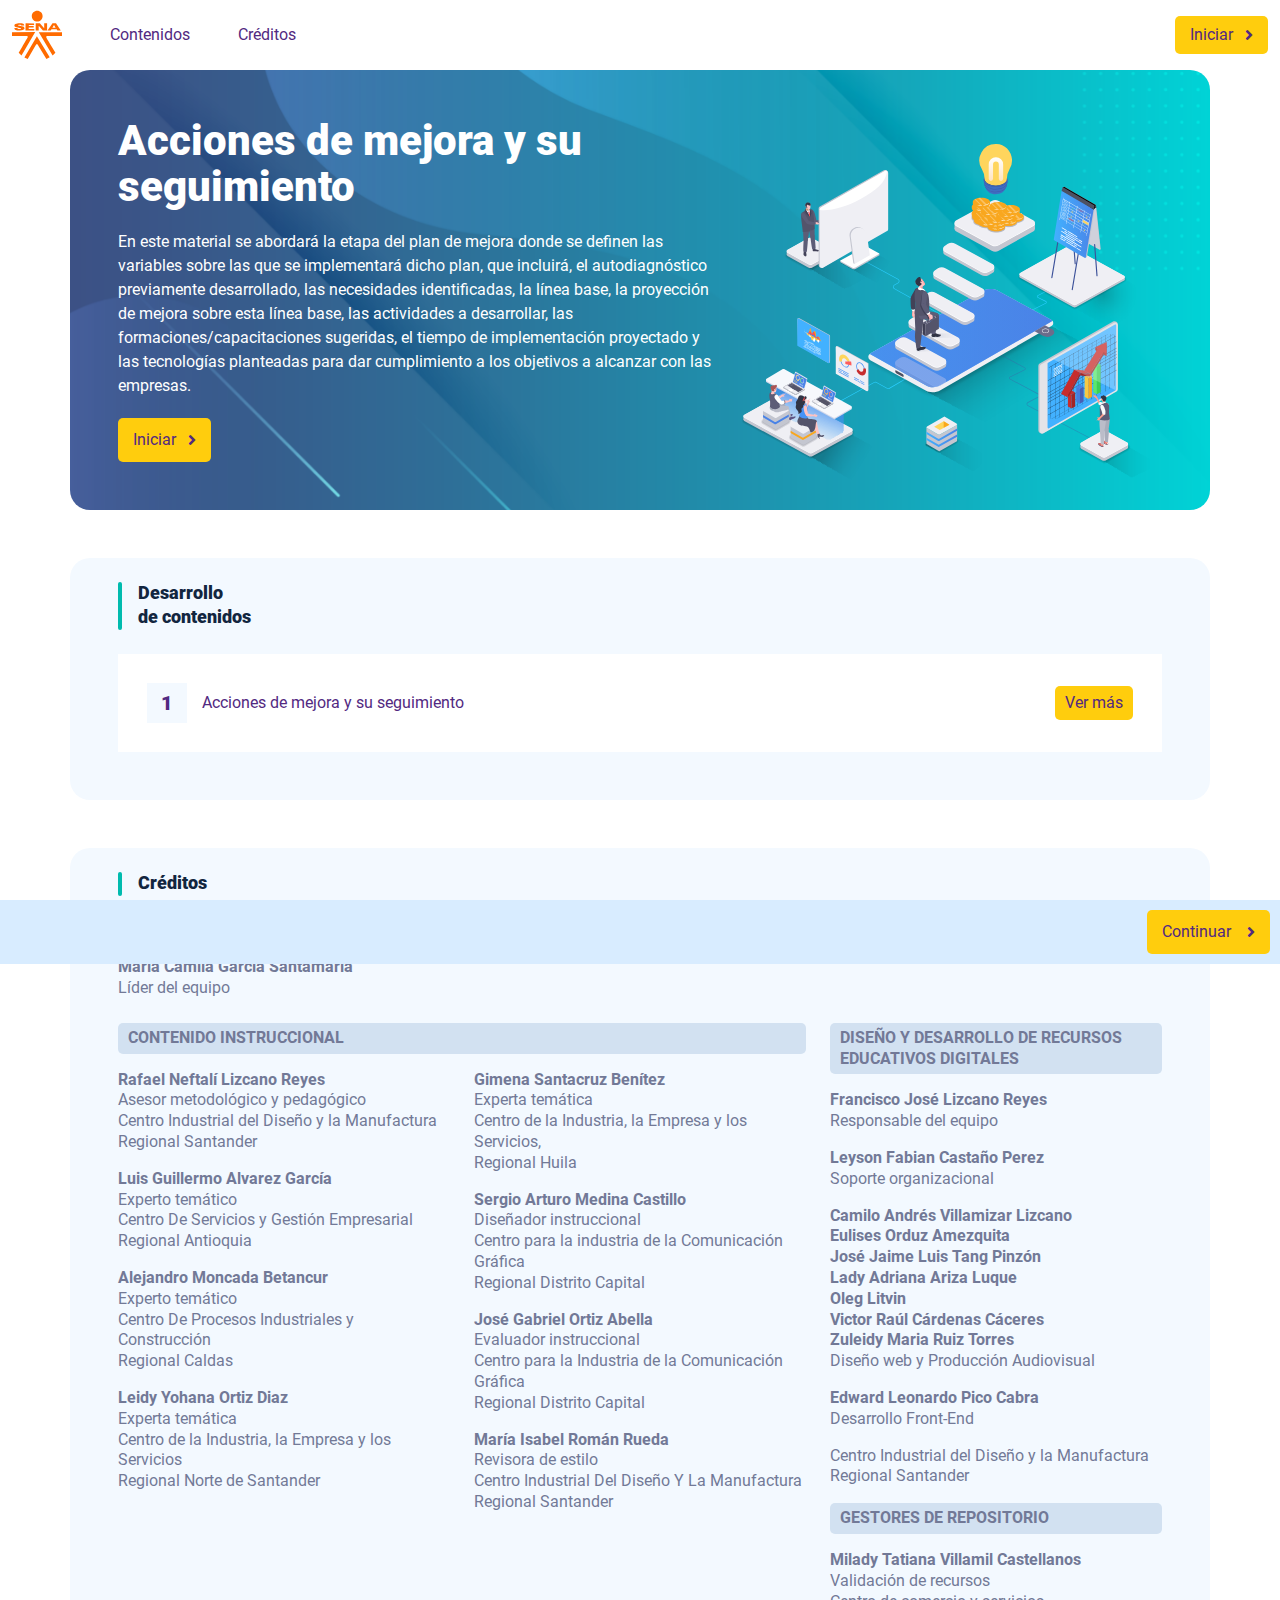
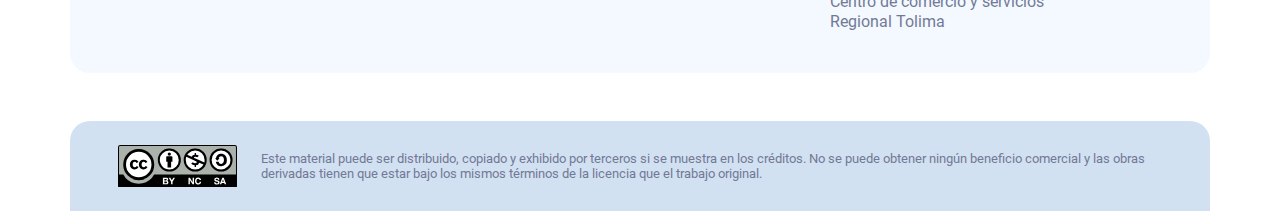
<file: index.html>
<!DOCTYPE html><html lang=""><head><meta charset="utf-8"><meta http-equiv="X-UA-Compatible" content="IE=edge"><meta name="viewport" content="width=device-width,initial-scale=1"><link rel="icon" href="favicon.ico"><title>Acciones de mejora y su seguimiento</title><link href="css/chunk-18abf34a.fbc6547e.css" rel="prefetch"><link href="css/chunk-29460b1d.4fc86c55.css" rel="prefetch"><link href="css/chunk-6f26cf2c.bb1f6de8.css" rel="prefetch"><link href="css/chunk-7a8dacf9.c0b9870d.css" rel="prefetch"><link href="css/chunk-7cc2f876.c0b9870d.css" rel="prefetch"><link href="css/chunk-7ffbae07.c0b9870d.css" rel="prefetch"><link href="css/chunk-c30fa626.c10fd536.css" rel="prefetch"><link href="css/chunk-cde99bde.c0b9870d.css" rel="prefetch"><link href="css/comple.d13180e4.css" rel="prefetch"><link href="css/creditos.d2daddf6.css" rel="prefetch"><link href="css/glosario.a8e46594.css" rel="prefetch"><link href="css/intro.175570c5.css" rel="prefetch"><link href="css/referencias.b298670c.css" rel="prefetch"><link href="css/tema1.d2daddf6.css" rel="prefetch"><link href="js/chunk-18abf34a.67174621.js" rel="prefetch"><link href="js/chunk-29460b1d.1d66b1f5.js" rel="prefetch"><link href="js/chunk-2d0c031e.5e42f8fa.js" rel="prefetch"><link href="js/chunk-46763a27.4fe05624.js" rel="prefetch"><link href="js/chunk-6f26cf2c.95eb8c31.js" rel="prefetch"><link href="js/chunk-6f971c89.7be55d5c.js" rel="prefetch"><link href="js/chunk-7a8dacf9.34087900.js" rel="prefetch"><link href="js/chunk-7cc2f876.dd8b1bf4.js" rel="prefetch"><link href="js/chunk-7ffbae07.bbdcd754.js" rel="prefetch"><link href="js/chunk-c30fa626.f66a7854.js" rel="prefetch"><link href="js/chunk-cde99bde.9f228659.js" rel="prefetch"><link href="js/comple.0001adfd.js" rel="prefetch"><link href="js/creditos.ae26e627.js" rel="prefetch"><link href="js/glosario.4411655c.js" rel="prefetch"><link href="js/intro.302fe8c1.js" rel="prefetch"><link href="js/referencias.67779a98.js" rel="prefetch"><link href="js/tema1.09228ae5.js" rel="prefetch"><link href="css/app.edcec70e.css" rel="preload" as="style"><link href="css/chunk-vendors.51a8cdc3.css" rel="preload" as="style"><link href="js/app.fbb1d796.js" rel="preload" as="script"><link href="js/chunk-vendors.d99f6366.js" rel="preload" as="script"><link href="css/chunk-vendors.51a8cdc3.css" rel="stylesheet"><link href="css/app.edcec70e.css" rel="stylesheet"></head><body><noscript><strong>We're sorry but sena-base-2021 doesn't work properly without JavaScript enabled. Please enable it to continue.</strong></noscript><div id="app"></div><script src="js/chunk-vendors.d99f6366.js"></script><script src="js/app.fbb1d796.js"></script></body></html>
</file>
<file: css/chunk-18abf34a.fbc6547e.css>
.linea-tiempo-b[data-v-47dcb466]{position:relative}.linea-tiempo-b__numero[data-v-47dcb466]{align-self:stretch;position:relative}.linea-tiempo-b__numero[data-v-47dcb466]:after{content:"";position:absolute;border-left:3px solid #00bbae;z-index:1}.linea-tiempo-b .bottom[data-v-47dcb466]:after{height:50%;left:50%;top:50%}.linea-tiempo-b .full[data-v-47dcb466]:after{height:100%;left:50%}.linea-tiempo-b .top[data-v-47dcb466]:after{height:50%;left:50%;top:0}.linea-tiempo-b__linea div[data-v-47dcb466]{padding:0;height:40px}.linea-tiempo-b__linea .hor-line[data-v-47dcb466]{border-top:3px solid #00bbae;margin:0;top:17px;position:relative}.linea-tiempo-b__linea__esquina[data-v-47dcb466]{display:flex;overflow:hidden}.linea-tiempo-b__linea__esquina__linea[data-v-47dcb466]{border:3px solid #00bbae;width:100%;position:relative;border-radius:15px}.linea-tiempo-b__linea .top-right[data-v-47dcb466]{left:50%;top:-50%}.linea-tiempo-b__linea .left-bottom[data-v-47dcb466]{left:calc(-50% + 3px);top:calc(50% - 3px)}.linea-tiempo-b__linea .top-left[data-v-47dcb466]{left:calc(-50% + 3px);top:-50%}.linea-tiempo-b__linea .right-bottom[data-v-47dcb466]{left:50%;top:calc(50% - 3px)}.circle[data-v-47dcb466]{width:50px;height:50px;border-radius:50%;background-color:#00bbae;z-index:2;position:relative}.circle div[data-v-47dcb466]{color:#fff;position:absolute;top:50%;left:50%;transform:translate(-50%,-50%)}
</file>
<file: css/chunk-29460b1d.4fc86c55.css>
.fade-enter-active[data-v-7c48fadb],.fade-leave-active[data-v-7c48fadb]{transition:opacity .5s}.fade-enter[data-v-7c48fadb],.fade-leave-to[data-v-7c48fadb]{opacity:0}
</file>
<file: css/chunk-6f26cf2c.bb1f6de8.css>
.acordion-slot[data-v-384632c0]{position:absolute;opacity:0;height:0;overflow:hidden;pointer-events:none}
</file>
<file: css/chunk-7a8dacf9.c0b9870d.css>
.horizontal-scroll__wrapper[data-v-8e18821a]{overflow:hidden}.horizontal-scroll[data-v-8e18821a]{display:flex;width:100%;transition:transform .5s ease-in-out;align-items:center}.horizontal-scroll[data-v-8e18821a]>div{flex-grow:0;flex-shrink:0;width:100%;margin:0!important}
</file>
<file: css/chunk-7cc2f876.c0b9870d.css>
.horizontal-scroll__wrapper[data-v-8e18821a]{overflow:hidden}.horizontal-scroll[data-v-8e18821a]{display:flex;width:100%;transition:transform .5s ease-in-out;align-items:center}.horizontal-scroll[data-v-8e18821a]>div{flex-grow:0;flex-shrink:0;width:100%;margin:0!important}
</file>
<file: css/chunk-7ffbae07.c0b9870d.css>
.horizontal-scroll__wrapper[data-v-8e18821a]{overflow:hidden}.horizontal-scroll[data-v-8e18821a]{display:flex;width:100%;transition:transform .5s ease-in-out;align-items:center}.horizontal-scroll[data-v-8e18821a]>div{flex-grow:0;flex-shrink:0;width:100%;margin:0!important}
</file>
<file: css/chunk-c30fa626.c10fd536.css>
.linea-tiempo-b[data-v-67dab17c]{position:relative}.linea-tiempo-b__icon[data-v-67dab17c]{padding-top:100%;background-color:#7dd3e9;border-radius:50%;position:relative}.linea-tiempo-b__icon[data-v-67dab17c]:after{content:"";display:block;width:15px;height:4px;background-color:#7dd3e9;position:absolute;left:100%;top:50%;transform:translateY(-50%)}.linea-tiempo-b__icon img[data-v-67dab17c]{position:absolute;width:80%;top:50%;left:50%;transform:translate(-50%,-50%)}.linea-tiempo-b__row[data-v-67dab17c]{margin-bottom:50px}.linea-tiempo-b__row[data-v-67dab17c]:last-child{margin-bottom:0}@media (min-width:768px){.linea-tiempo-b__row[data-v-67dab17c]:nth-child(odd){flex-direction:row-reverse}.linea-tiempo-b__row:nth-child(odd) .linea-tiempo-b__content[data-v-67dab17c]{text-align:right}.linea-tiempo-b__row:nth-child(odd) .linea-tiempo-b__icon[data-v-67dab17c]:after{right:100%;left:auto}}.linea-tiempo-b__line[data-v-67dab17c]{margin-left:calc(50% - 2px)}.linea-tiempo-b__line[data-v-67dab17c]:after{content:"";display:block;position:absolute;border-left:4px dotted #727997;top:0;bottom:0}
</file>
<file: css/chunk-cde99bde.c0b9870d.css>
.horizontal-scroll__wrapper[data-v-8e18821a]{overflow:hidden}.horizontal-scroll[data-v-8e18821a]{display:flex;width:100%;transition:transform .5s ease-in-out;align-items:center}.horizontal-scroll[data-v-8e18821a]>div{flex-grow:0;flex-shrink:0;width:100%;margin:0!important}
</file>
<file: css/comple.d13180e4.css>
.banner-interno[data-v-3f7f20c1]{position:relative}.banner-interno__fondo[data-v-3f7f20c1]{position:absolute;top:0;bottom:-50px;left:0;right:0;background-size:cover;background-position:50%}.banner-interno__titulo[data-v-3f7f20c1]{display:flex;align-items:center}.banner-interno__titulo__icono[data-v-3f7f20c1]{display:block;width:32px;height:32px;border-radius:50%;background-color:#fff;position:relative}.banner-interno__titulo__icono i[data-v-3f7f20c1]{position:absolute;left:50%;top:50%;transform:translate(-50%,-50%)}.banner-interno__titulo h1[data-v-3f7f20c1]{color:#fff;line-height:1.1em}.complementario__btn a[data-v-e2e20976]{font-size:1.5em;line-height:1em}table[data-v-e2e20976]{width:calc(100% - 1px);min-width:800px}table td[data-v-e2e20976],table th[data-v-e2e20976]{padding:25px 20px;text-align:center}table td[data-v-e2e20976]:first-child,table th[data-v-e2e20976]:first-child{text-align:left}
</file>
<file: css/creditos.d2daddf6.css>
.banner-interno[data-v-3f7f20c1]{position:relative}.banner-interno__fondo[data-v-3f7f20c1]{position:absolute;top:0;bottom:-50px;left:0;right:0;background-size:cover;background-position:50%}.banner-interno__titulo[data-v-3f7f20c1]{display:flex;align-items:center}.banner-interno__titulo__icono[data-v-3f7f20c1]{display:block;width:32px;height:32px;border-radius:50%;background-color:#fff;position:relative}.banner-interno__titulo__icono i[data-v-3f7f20c1]{position:absolute;left:50%;top:50%;transform:translate(-50%,-50%)}.banner-interno__titulo h1[data-v-3f7f20c1]{color:#fff;line-height:1.1em}
</file>
<file: css/glosario.a8e46594.css>
.banner-interno[data-v-3f7f20c1]{position:relative}.banner-interno__fondo[data-v-3f7f20c1]{position:absolute;top:0;bottom:-50px;left:0;right:0;background-size:cover;background-position:50%}.banner-interno__titulo[data-v-3f7f20c1]{display:flex;align-items:center}.banner-interno__titulo__icono[data-v-3f7f20c1]{display:block;width:32px;height:32px;border-radius:50%;background-color:#fff;position:relative}.banner-interno__titulo__icono i[data-v-3f7f20c1]{position:absolute;left:50%;top:50%;transform:translate(-50%,-50%)}.banner-interno__titulo h1[data-v-3f7f20c1]{color:#fff;line-height:1.1em}.glosario__letra-item[data-v-54188872]{display:flex}.glosario__letra-item__texto[data-v-54188872]{padding-top:5px}.glosario__letra-item__letra__icono[data-v-54188872]{width:32px;height:32px;position:relative;line-height:1em;border-radius:50%;background-color:#d2e1f1}.glosario__letra-item__letra__icono span[data-v-54188872]{position:absolute;left:50%;top:50%;transform:translate(-50%,-50%);font-size:1.1em;font-weight:900}
</file>
<file: css/intro.175570c5.css>
.banner-interno[data-v-3f7f20c1]{position:relative}.banner-interno__fondo[data-v-3f7f20c1]{position:absolute;top:0;bottom:-50px;left:0;right:0;background-size:cover;background-position:50%}.banner-interno__titulo[data-v-3f7f20c1]{display:flex;align-items:center}.banner-interno__titulo__icono[data-v-3f7f20c1]{display:block;width:32px;height:32px;border-radius:50%;background-color:#fff;position:relative}.banner-interno__titulo__icono i[data-v-3f7f20c1]{position:absolute;left:50%;top:50%;transform:translate(-50%,-50%)}.banner-interno__titulo h1[data-v-3f7f20c1]{color:#fff;line-height:1.1em}
</file>
<file: css/referencias.b298670c.css>
.banner-interno[data-v-3f7f20c1]{position:relative}.banner-interno__fondo[data-v-3f7f20c1]{position:absolute;top:0;bottom:-50px;left:0;right:0;background-size:cover;background-position:50%}.banner-interno__titulo[data-v-3f7f20c1]{display:flex;align-items:center}.banner-interno__titulo__icono[data-v-3f7f20c1]{display:block;width:32px;height:32px;border-radius:50%;background-color:#fff;position:relative}.banner-interno__titulo__icono i[data-v-3f7f20c1]{position:absolute;left:50%;top:50%;transform:translate(-50%,-50%)}.banner-interno__titulo h1[data-v-3f7f20c1]{color:#fff;line-height:1.1em}.referencias__item:last-child hr[data-v-02c70b8e]{display:none}.referencias__item a[data-v-02c70b8e]{color:#2196f3;text-decoration:underline;overflow-wrap:break-word}
</file>
<file: css/tema1.d2daddf6.css>
.banner-interno[data-v-3f7f20c1]{position:relative}.banner-interno__fondo[data-v-3f7f20c1]{position:absolute;top:0;bottom:-50px;left:0;right:0;background-size:cover;background-position:50%}.banner-interno__titulo[data-v-3f7f20c1]{display:flex;align-items:center}.banner-interno__titulo__icono[data-v-3f7f20c1]{display:block;width:32px;height:32px;border-radius:50%;background-color:#fff;position:relative}.banner-interno__titulo__icono i[data-v-3f7f20c1]{position:absolute;left:50%;top:50%;transform:translate(-50%,-50%)}.banner-interno__titulo h1[data-v-3f7f20c1]{color:#fff;line-height:1.1em}
</file>
<file: css/app.edcec70e.css>
.aside-menu[data-v-046cc03c]{position:sticky;top:70px;flex:0 0 0;width:0;background-color:#f3f9ff;transition:flex .5s ease-in-out,width .5s ease-in-out;overflow-x:hidden;z-index:100001}.aside-menu a[data-v-046cc03c]{color:#111e61}.aside-menu--open[data-v-046cc03c]{flex:0 0 300px;width:300px}.aside-menu__content[data-v-046cc03c]{width:300px;display:flex;flex-direction:column;justify-content:space-between;min-height:calc(100vh - 70px);max-height:calc(100vh - 70px)}@media (max-height:800px){.aside-menu__content[data-v-046cc03c]{min-height:800px;max-height:800px;overflow-y:auto}}.aside-menu__header[data-v-046cc03c]{padding:10px;text-align:center;background-color:#d8ecff}.aside-menu__header div[data-v-046cc03c]{margin:0}.aside-menu__menu[data-v-046cc03c]{overflow-y:auto;flex-grow:1;list-style:none;padding-left:0}.aside-menu__menu__item--active .aside-menu__menu__item__lnk[data-v-046cc03c],.aside-menu__menu__item--active .aside-menu__sec-menu__item__lnk[data-v-046cc03c]{background-color:#d8ecff;font-weight:700}.aside-menu__menu__item--sub-menu[data-v-046cc03c]:hover,.aside-menu__menu__item[data-v-046cc03c]:hover,.aside-menu__sec-menu__item[data-v-046cc03c]:hover{background-color:#d8ecff}.aside-menu__menu__item--sub-menu[data-v-046cc03c]{padding-left:10px}.aside-menu__menu__item--sub-menu--active .aside-menu__menu__item__lnk[data-v-046cc03c],.aside-menu__menu__item--sub-menu--active .aside-menu__sec-menu__item__lnk[data-v-046cc03c]{background-color:#d8ecff;font-weight:700;position:relative}.aside-menu__menu__item--sub-menu--active .aside-menu__menu__item__lnk[data-v-046cc03c]:before,.aside-menu__menu__item--sub-menu--active .aside-menu__sec-menu__item__lnk[data-v-046cc03c]:before{content:"";display:block;position:absolute;left:0;bottom:0;top:0;width:4px;border-radius:2px;background-color:#00bbae}.aside-menu__menu__item__lnk[data-v-046cc03c],.aside-menu__sec-menu__item__lnk[data-v-046cc03c]{display:flex;align-items:center;padding:10px 15px;line-height:1.1em}.aside-menu__menu__item__lnk i[data-v-046cc03c],.aside-menu__menu__item__lnk span[data-v-046cc03c],.aside-menu__sec-menu__item__lnk i[data-v-046cc03c],.aside-menu__sec-menu__item__lnk span[data-v-046cc03c]{margin-right:10px}.aside-menu__menu__item__lnk i[data-v-046cc03c]:last-child,.aside-menu__menu__item__lnk span[data-v-046cc03c]:last-child,.aside-menu__sec-menu__item__lnk i[data-v-046cc03c]:last-child,.aside-menu__sec-menu__item__lnk span[data-v-046cc03c]:last-child{margin-right:0}.aside-menu__sec-menu[data-v-046cc03c]{background-color:#d8ecff;padding:10px 0;flex-shrink:0}.aside-menu__sec-menu__item[data-v-046cc03c]{padding:10px 15px}.aside-menu__sec-menu__item__lnk[data-v-046cc03c]{padding:0;border-radius:1em}.aside-menu__sec-menu__item__lnk i[data-v-046cc03c]{display:block;width:2em;height:2em;padding:.5em 0;text-align:center;background-color:#fff;border-radius:50%}.aside-menu__sec-menu__item__lnk[data-v-046cc03c]:hover{background-color:#fff}@media (max-width:768px){.aside-menu[data-v-046cc03c]{position:fixed;top:70px}}.header[data-v-3524e9ca]{position:sticky;top:0;padding-top:10px;padding-bottom:10px;background-color:#fff;z-index:10010;line-height:1.1em}.header__logo[data-v-3524e9ca]{width:50px}.header__menu[data-v-3524e9ca]{cursor:pointer}.header__menu span[data-v-3524e9ca]{font-size:.7em;display:block;line-height:1em;text-align:center;color:#111e61}.header__menu__btn[data-v-3524e9ca]{width:30px;height:30px;position:relative;margin-bottom:4px}.header__menu__btn .line-1[data-v-3524e9ca],.header__menu__btn .line-2[data-v-3524e9ca],.header__menu__btn .line-3[data-v-3524e9ca]{height:4px;width:30px;background-color:#111e61;transform-origin:center center;position:absolute;left:0;border-radius:2px}.header__menu__btn .line-1[data-v-3524e9ca]{top:4px;-webkit-animation:line-1-inactive-data-v-3524e9ca .5s ease-in-out forwards;animation:line-1-inactive-data-v-3524e9ca .5s ease-in-out forwards}.header__menu__btn .line-2[data-v-3524e9ca]{top:13px;-webkit-animation:line-2-inactive-data-v-3524e9ca .5s ease-in-out forwards;animation:line-2-inactive-data-v-3524e9ca .5s ease-in-out forwards}.header__menu__btn .line-3[data-v-3524e9ca]{top:22px;-webkit-animation:line-3-inactive-data-v-3524e9ca .5s ease-in-out forwards;animation:line-3-inactive-data-v-3524e9ca .5s ease-in-out forwards}.header__menu__btn[data-v-3524e9ca]:hover{cursor:pointer}.header__menu__btn--open .line-1[data-v-3524e9ca]{-webkit-animation:line-1-active-data-v-3524e9ca .5s ease-in-out forwards;animation:line-1-active-data-v-3524e9ca .5s ease-in-out forwards}.header__menu__btn--open .line-2[data-v-3524e9ca]{-webkit-animation:line-2-active-data-v-3524e9ca .5s ease-in-out forwards;animation:line-2-active-data-v-3524e9ca .5s ease-in-out forwards}.header__menu__btn--open .line-3[data-v-3524e9ca]{-webkit-animation:line-3-active-data-v-3524e9ca .5s ease-in-out forwards;animation:line-3-active-data-v-3524e9ca .5s ease-in-out forwards}@-webkit-keyframes line-1-active-data-v-3524e9ca{0%{transform:translate(0) rotate(0)}50%{transform:translateY(9px) rotate(0)}to{transform:translateY(9px) rotate(45deg)}}@keyframes line-1-active-data-v-3524e9ca{0%{transform:translate(0) rotate(0)}50%{transform:translateY(9px) rotate(0)}to{transform:translateY(9px) rotate(45deg)}}@-webkit-keyframes line-2-active-data-v-3524e9ca{0%{transform:scale(1)}to{transform:scale(0)}}@keyframes line-2-active-data-v-3524e9ca{0%{transform:scale(1)}to{transform:scale(0)}}@-webkit-keyframes line-3-active-data-v-3524e9ca{0%{transform:translate(0) rotate(0)}50%{transform:translateY(-9px) rotate(0)}to{transform:translateY(-9px) rotate(-45deg)}}@keyframes line-3-active-data-v-3524e9ca{0%{transform:translate(0) rotate(0)}50%{transform:translateY(-9px) rotate(0)}to{transform:translateY(-9px) rotate(-45deg)}}@-webkit-keyframes line-1-inactive-data-v-3524e9ca{0%{transform:translateY(9px) rotate(45deg)}50%{transform:translateY(9px) rotate(0)}to{transform:translate(0) rotate(0)}}@keyframes line-1-inactive-data-v-3524e9ca{0%{transform:translateY(9px) rotate(45deg)}50%{transform:translateY(9px) rotate(0)}to{transform:translate(0) rotate(0)}}@-webkit-keyframes line-2-inactive-data-v-3524e9ca{0%{transform:scale(0)}to{transform:scale(1)}}@keyframes line-2-inactive-data-v-3524e9ca{0%{transform:scale(0)}to{transform:scale(1)}}@-webkit-keyframes line-3-inactive-data-v-3524e9ca{0%{transform:translateY(-9px) rotate(-45deg)}50%{transform:translateY(-9px) rotate(0)}to{transform:translate(0) rotate(0)}}@keyframes line-3-inactive-data-v-3524e9ca{0%{transform:translateY(-9px) rotate(-45deg)}50%{transform:translateY(-9px) rotate(0)}to{transform:translate(0) rotate(0)}}.barra-avance[data-v-14862916]{display:flex;align-items:center;justify-content:space-between;position:fixed;bottom:0;left:0;width:100%;padding:10px;background-color:#d8ecff;transition:transform .5s ease-in-out;z-index:100000}.barra-avance__barra[data-v-14862916]{margin:0 20px;flex:1;position:relative;max-width:800px}.barra-avance__barra--amarilla[data-v-14862916],.barra-avance__barra--blanca[data-v-14862916]{height:4px}.barra-avance__barra--amarilla[data-v-14862916]:after,.barra-avance__barra--amarilla[data-v-14862916]:before,.barra-avance__barra--blanca[data-v-14862916]:after,.barra-avance__barra--blanca[data-v-14862916]:before{content:"";display:block;width:10px;height:10px;border-radius:50%;position:absolute;top:50%}.barra-avance__barra--amarilla[data-v-14862916]:before,.barra-avance__barra--blanca[data-v-14862916]:before{left:0;transform:translate(-50%,-50%)}.barra-avance__barra--amarilla[data-v-14862916]:after,.barra-avance__barra--blanca[data-v-14862916]:after{right:0;transform:translate(50%,-50%)}.barra-avance__barra--blanca[data-v-14862916],.barra-avance__barra--blanca[data-v-14862916]:after,.barra-avance__barra--blanca[data-v-14862916]:before{background-color:#fff}.barra-avance__barra--amarilla[data-v-14862916]{position:absolute;width:100%;top:0;background-color:#ffcd0d}.barra-avance__barra--amarilla[data-v-14862916]:after,.barra-avance__barra--amarilla[data-v-14862916]:before{background-color:#ffcd0d}.barra-avance__boton--regresar[data-v-14862916]{background-color:#b0c0d2}.barra-avance__boton--regresar span[data-v-14862916]{color:#111e61!important}.barra-avance__boton--disable[data-v-14862916]{opacity:0;pointer-events:none}.barra-avance--open[data-v-14862916]{transform:translateY(0)}.barra-avance--close[data-v-14862916]{transform:translateY(100%)}.contenedor-principal{display:flex;align-items:flex-start}.seccion-principal{width:100%}.seccion-principal--barra-avance-open .curso-main-container{padding-bottom:80px!important}.banner-principal h1[data-v-186dae7c],.banner-principal p[data-v-186dae7c]{color:#fff}.banner-principal .tarjeta[data-v-186dae7c]{background-color:#522981;background-size:cover;background-position:50%}.banner-principal__info[data-v-186dae7c]{display:flex;flex-direction:column;justify-content:center}.banner-principal__programa[data-v-186dae7c]{display:flex;align-items:center;margin-bottom:20px}.banner-principal__componente[data-v-186dae7c]{margin-bottom:20px}.banner-principal__componente h1[data-v-186dae7c]{line-height:1.1em}@media (max-width:576px){.banner-principal__componente h1[data-v-186dae7c]{font-size:2em}}.banner-principal__descripcion[data-v-186dae7c]{margin-bottom:20px}.creditos[data-v-ce32b7bc]{color:#727997}.creditos p[data-v-ce32b7bc]{line-height:1.3em;margin-bottom:0;color:#727997}.creditos__titulo[data-v-ce32b7bc]{font-weight:700;background-color:#d2e1f1;padding:5px 10px;border-radius:5px}.footer[data-v-350fb762]{background-color:#d2e1f1;border-bottom-right-radius:0;border-bottom-left-radius:0}.footer__all-round[data-v-350fb762]{border-bottom-right-radius:20px;border-bottom-left-radius:20px}.footer p[data-v-350fb762]{color:#727997;line-height:1.2em}.resultados-aprendizaje__item[data-v-d8a00f74]{margin-bottom:20px}.resultados-aprendizaje__item[data-v-d8a00f74]:last-child{margin-bottom:0}.desarrollo-contenidos__item[data-v-d8a00f74]{display:flex;align-items:center;justify-content:space-between;margin-bottom:25px;padding:5px;border-radius:5px}.desarrollo-contenidos__item__texto[data-v-d8a00f74]{display:flex;align-items:center}.desarrollo-contenidos__item__icono[data-v-d8a00f74]{display:block;background-color:#f3f9ff;font-size:20px;font-weight:900;text-align:center;padding:10px;line-height:1em;width:40px;margin-right:15px}.desarrollo-contenidos__item[data-v-d8a00f74]:last-child{margin-bottom:0}.desarrollo-contenidos__item[data-v-d8a00f74]:hover{background-color:#f3f9ff;font-weight:900;color:#111e61}*,:after,:before{box-sizing:inherit}html{height:100%;line-height:1.15;box-sizing:border-box;-webkit-font-smoothing:antialiased;-moz-osx-font-smoothing:grayscale;-webkit-text-size-adjust:100%;-ms-text-size-adjust:100%;text-rendering:optimizeLegibility}a,abbr,acronym,address,applet,article,aside,audio,b,big,blockquote,body,canvas,caption,center,cite,code,dd,del,details,dfn,div,dl,dt,em,embed,fieldset,figcaption,figure,footer,form,h1,h2,h3,h4,h5,h6,header,hgroup,html,i,iframe,img,ins,kbd,label,legend,li,mark,menu,nav,object,ol,output,p,pre,q,ruby,s,samp,section,small,span,strike,strong,sub,summary,sup,table,tbody,td,tfoot,th,thead,time,tr,tt,u,ul,var,video{margin:0;padding:0;border:0;outline:0;background:transparent;vertical-align:baseline}article,aside,details,figcaption,figure,footer,header,main,menu,nav,section,summary{display:block}[hidden],template{display:none}hr{box-sizing:content-box;height:0;border-bottom:1px solid #e8e8e8;border-left:0;border-right:0;border-top:0;margin:1.5em 0;overflow:visible}[hidden]{display:none}a{font-family:Roboto,sans-serif;font-size:16px;font-weight:400;text-decoration:none;color:#522981;background-color:transparent;transition:all .15s ease-in-out;-webkit-text-decoration-skip:objects}a:active,a:hover{outline-width:0}a:active,a:focus,a:hover{color:#150a20}[type=button],[type=reset],[type=submit],button{-webkit-appearance:none;-moz-appearance:none;appearance:none;cursor:pointer;display:inline-block;vertical-align:middle;border:0;border-radius:5px;color:#fff;background-color:#522981;font-family:Roboto,sans-serif;font-weight:400;font-size:16px;-webkit-font-smoothing:antialiased;line-height:1em;white-space:nowrap;text-decoration:none;text-transform:none;padding:.75em 1.5em;margin:0;-webkit-user-select:none;-moz-user-select:none;-ms-user-select:none;user-select:none;overflow:visible;transition:background-color .15s ease-in-out}[type=button]:focus,[type=button]:hover,[type=reset]:focus,[type=reset]:hover,[type=submit]:focus,[type=submit]:hover,button:focus,button:hover{background-color:#150a20;color:#fff}[type=button]:disabled,[type=reset]:disabled,[type=submit]:disabled,button:disabled{cursor:not-allowed;opacity:.5}[type=button]:disabled:hover,[type=reset]:disabled:hover,[type=submit]:disabled:hover,button:disabled:hover{background-color:#522981}input,select,textarea{margin:0;display:block;font-family:Roboto,sans-serif;font-size:16px}input{overflow:visible}[type=color],[type=date],[type=datetime-local],[type=datetime],[type=email],[type=month],[type=number],[type=password],[type=search],[type=tel],[type=text],[type=time],[type=url],[type=week],input:not([type]),select,select[multiple],textarea{background-color:#fff;border:1px solid #e8e8e8;border-radius:5px;box-shadow:inset 0 1px 3px rgba(0,0,0,.06);box-sizing:inherit;margin-bottom:.75em;padding:.5em;transition:border-color .15s ease-in-out;width:100%}[type=color]:hover,[type=date]:hover,[type=datetime-local]:hover,[type=datetime]:hover,[type=email]:hover,[type=month]:hover,[type=number]:hover,[type=password]:hover,[type=search]:hover,[type=tel]:hover,[type=text]:hover,[type=time]:hover,[type=url]:hover,[type=week]:hover,input:not([type]):hover,select:hover,select[multiple]:hover,textarea:hover{border-color:shade(#e8e8e8,20%)}[type=color]:focus,[type=date]:focus,[type=datetime-local]:focus,[type=datetime]:focus,[type=email]:focus,[type=month]:focus,[type=number]:focus,[type=password]:focus,[type=search]:focus,[type=tel]:focus,[type=text]:focus,[type=time]:focus,[type=url]:focus,[type=week]:focus,input:not([type]):focus,select:focus,select[multiple]:focus,textarea:focus{border-color:#522981;box-shadow:inset 0 1px 3px rgba(0,0,0,.06),0 0 5px rgba(70,35,110,.7);outline:none}[type=color]:disabled,[type=date]:disabled,[type=datetime-local]:disabled,[type=datetime]:disabled,[type=email]:disabled,[type=month]:disabled,[type=number]:disabled,[type=password]:disabled,[type=search]:disabled,[type=tel]:disabled,[type=text]:disabled,[type=time]:disabled,[type=url]:disabled,[type=week]:disabled,input:not([type]):disabled,select:disabled,select[multiple]:disabled,textarea:disabled{background-color:shade(#fff,5%);cursor:not-allowed}[type=color]:disabled:hover,[type=date]:disabled:hover,[type=datetime-local]:disabled:hover,[type=datetime]:disabled:hover,[type=email]:disabled:hover,[type=month]:disabled:hover,[type=number]:disabled:hover,[type=password]:disabled:hover,[type=search]:disabled:hover,[type=tel]:disabled:hover,[type=text]:disabled:hover,[type=time]:disabled:hover,[type=url]:disabled:hover,[type=week]:disabled:hover,input:not([type]):disabled:hover,select:disabled:hover,select[multiple]:disabled:hover,textarea:disabled:hover{border:1px solid #e8e8e8}select{text-transform:none;max-width:100%;border-radius:5px}::-webkit-file-upload-button{background-color:#522981;border:none;cursor:pointer;color:#fff;border-radius:5px;padding:.75em 1.5em}::-webkit-file-upload-button:hover{background-color:#150a20}optgroup{font-weight:700}fieldset{border:1px solid #e8e8e8;background-color:transparent;padding:1.5em;-webkit-margin-start:0;-webkit-margin-end:0;-webkit-padding-before:1.5em;-webkit-padding-start:1.5em;-webkit-padding-end:1.5em;-webkit-padding-after:1.5em}legend{box-sizing:border-box;color:inherit;display:table;max-width:100%;padding:0;white-space:normal;font-weight:600;-webkit-padding-start:0;-webkit-padding-end:0}label,legend{margin-bottom:.375em}label{display:block;font-size:16px;font-family:Roboto,sans-serif;font-weight:900}textarea{overflow:auto;resize:vertical}[type=checkbox],[type=radio]{box-sizing:border-box;padding:0;display:inline;margin-right:.375em}[type=number]::-webkit-inner-spin-button,[type=number]::-webkit-outer-spin-button{height:auto}[type=search]{-webkit-appearance:textfield;outline-offset:-2px}[type=search]::-webkit-search-cancel-button,[type=search]::-webkit-search-decoration{-webkit-appearance:none;-moz-appearance:none}::-moz-placeholder{color:#999}:-ms-input-placeholder{color:#999}::placeholder{color:#999}::-webkit-file-upload-button{-webkit-appearance:button;-moz-appearance:button;font:inherit}[type=file]{margin-bottom:.75em;width:100%}[type=button],[type=reset],[type=submit],button{-webkit-appearance:button}[type=button]::-moz-focus-inner,[type=reset]::-moz-focus-inner,[type=submit]::-moz-focus-inner,button::-moz-focus-inner{border-style:none;padding:0}[type=button]:-moz-focusring,[type=reset]:-moz-focusring,[type=submit]:-moz-focusring,button:-moz-focusring{outline:1px dotted ButtonText}progress{vertical-align:baseline}ol,ul{list-style:none}dt{font-weight:700}figure,img,picture,svg{margin:0;width:100%;max-width:100%}figcaption{display:block;background-color:#e8e8e8;padding:.75em 1.5em;font-size:.8em;font-weight:700}img,svg{display:block;border-style:none}svg:not(:root){overflow:hidden}audio,canvas,progress,video{display:inline-block}audio:not([controls]){display:none;height:0}template{display:none}table{border-collapse:collapse;border-spacing:0;table-layout:fixed;width:100%}td,th,tr{vertical-align:middle}td,th{border:1px solid #e8e8e8;padding:.75em}th{font-size:1.125em;line-height:1.2}td{line-height:1.5}body{font-size:16px;font-weight:400;line-height:1.5}body,h1,h2,h3,h4,h5,h6{color:#12263f;font-family:Roboto,sans-serif}h1,h2,h3,h4,h5,h6{font-weight:900;line-height:1.2;margin:0 0 .75em}h1{font-size:2.625em}h2{font-size:2.375em}h3{font-size:1.875em}h4{font-size:1.5em}h5{font-size:1.25em}h6{font-size:1.125em}p{font-family:Roboto,sans-serif;font-size:16px;font-weight:400;line-height:1.5;color:#12263f}b,strong{font-weight:700}dfn,em,i{font-style:italic}br{line-height:2em}u{text-decoration:underline}code,kbd,pre,samp{color:#727997;font-family:Lucida Console,Courier New,monospace;font-size:1em}sub,sup{font-size:75%;line-height:0;position:relative;vertical-align:baseline}sub{bottom:-.25em}sup{top:-.5em}small{font-size:80%}mark{background-color:#ffeb3b;color:#000}abbr[title]{border-bottom:none;text-decoration:underline;-webkit-text-decoration:underline dotted;text-decoration:underline dotted}blockquote,q{quotes:none}::selection{background:#2196f3;color:#fff;text-shadow:none}::-moz-selection{background:#2196f3;color:#fff;text-shadow:none}img::selection{background:transparent}img::-moz-selection{background:transparent}body{-webkit-tap-highlight-color:#2196F3}details,menu{display:block}summary{display:list-item}@media print{*,:after,:before,:first-letter,:first-line{background:transparent!important;color:#000!important;box-shadow:none!important;text-shadow:none!important}a,a:visited{text-decoration:underline}a[href]:after{content:" (" attr(href) ")"}a abbr[title]:after{content:" (" attr(title) ")"}a[href^="#"]:after,a[href^="javascript:"]:after{content:""}blockquote,pre{border:1px solid #999;page-break-inside:avoid}thead{display:table-header-group}img,tr{page-break-inside:avoid}img{max-width:100%!important}h2,h3,p{orphans:3;widows:3}h2,h3{page-break-after:avoid}}@font-face{font-family:Roboto;font-style:normal;font-weight:100;font-display:swap;src:local("Roboto Thin"),local("Roboto-Thin"),url(/fonts/roboto-100.woff2) format("woff2");unicode-range:U+00??,U+0131,U+0152-0153,U+02bb-02bc,U+02c6,U+02da,U+02dc,U+2000-206f,U+2074,U+20ac,U+2122,U+2191,U+2193,U+2212,U+2215,U+feff,U+fffd}@font-face{font-family:Roboto;font-style:italic;font-weight:100;font-display:swap;src:local("Roboto Thin Italic"),local("Roboto-Thin-Italic"),url(/fonts/roboto-100-italic.woff2) format("woff2");unicode-range:U+00??,U+0131,U+0152-0153,U+02bb-02bc,U+02c6,U+02da,U+02dc,U+2000-206f,U+2074,U+20ac,U+2122,U+2191,U+2193,U+2212,U+2215,U+feff,U+fffd}@font-face{font-family:Roboto;font-style:normal;font-weight:400;font-display:swap;src:local("Roboto Regular"),local("Roboto-Regular"),url(/fonts/roboto-400.woff2) format("woff2");unicode-range:U+00??,U+0131,U+0152-0153,U+02bb-02bc,U+02c6,U+02da,U+02dc,U+2000-206f,U+2074,U+20ac,U+2122,U+2191,U+2193,U+2212,U+2215,U+feff,U+fffd}@font-face{font-family:Roboto;font-style:italic;font-weight:400;font-display:swap;src:local("Roboto Regular Italic"),local("Roboto-Regular-Italic"),url(/fonts/roboto-400-italic.woff2) format("woff2");unicode-range:U+00??,U+0131,U+0152-0153,U+02bb-02bc,U+02c6,U+02da,U+02dc,U+2000-206f,U+2074,U+20ac,U+2122,U+2191,U+2193,U+2212,U+2215,U+feff,U+fffd}@font-face{font-family:Roboto;font-style:normal;font-weight:700;font-display:swap;src:local("Roboto Bold"),local("Roboto-Bold"),url(/fonts/roboto-700.woff2) format("woff2");unicode-range:U+00??,U+0131,U+0152-0153,U+02bb-02bc,U+02c6,U+02da,U+02dc,U+2000-206f,U+2074,U+20ac,U+2122,U+2191,U+2193,U+2212,U+2215,U+feff,U+fffd}@font-face{font-family:Roboto;font-style:italic;font-weight:700;font-display:swap;src:local("Roboto Bold Italic"),local("Roboto-Bold-Italic"),url(/fonts/roboto-700-italic.woff2) format("woff2");unicode-range:U+00??,U+0131,U+0152-0153,U+02bb-02bc,U+02c6,U+02da,U+02dc,U+2000-206f,U+2074,U+20ac,U+2122,U+2191,U+2193,U+2212,U+2215,U+feff,U+fffd}@font-face{font-family:Roboto;font-style:normal;font-weight:900;font-display:swap;src:local("Roboto Black"),local("Roboto-Black"),url(/fonts/roboto-900.woff2) format("woff2");unicode-range:U+00??,U+0131,U+0152-0153,U+02bb-02bc,U+02c6,U+02da,U+02dc,U+2000-206f,U+2074,U+20ac,U+2122,U+2191,U+2193,U+2212,U+2215,U+feff,U+fffd}@font-face{font-family:Roboto;font-style:italic;font-weight:900;font-display:swap;src:local("Roboto Black Italic"),local("Roboto-Black-Italic"),url(/fonts/roboto-900-italic.woff2) format("woff2");unicode-range:U+00??,U+0131,U+0152-0153,U+02bb-02bc,U+02c6,U+02da,U+02dc,U+2000-206f,U+2074,U+20ac,U+2122,U+2191,U+2193,U+2212,U+2215,U+feff,U+fffd}.h1,.h2,.h3,.h4,.h5,.h6{font-family:Roboto,sans-serif;font-weight:900;line-height:1.2;margin:0 0 .75em;color:#12263f}.h1{font-size:2.625em}.h2{font-size:2.375em}.h3{font-size:1.875em}.h4{font-size:1.5em}.h5{font-size:1.25em}.h6{font-size:1.125em}.text-small{font-size:.8em}.text-thin{font-weight:100}.text-bold{font-weight:700}.text-black{font-weight:900}.text-center{text-align:center}.titulo-principal{border-bottom:3px solid #e8e8e8;margin-bottom:30px;padding-bottom:20px;display:flex;align-items:center}.titulo-principal .h3,.titulo-principal h3{margin-bottom:0}.titulo-principal__numero{width:45px;height:45px;background-color:#00bbae;margin-right:15px;position:relative}.titulo-principal__numero .h3{color:#fff;position:absolute;top:50%;left:50%;transform:translate(-50%,-50%)}.titulo-segundo{margin-bottom:20px}.titulo-segundo .h4{margin-bottom:10px}.titulo-segundo:after{content:"";display:block;height:3px;width:140px;border-left:50px solid #00bbae;background-color:#e8e8e8}.etiqueta,.etiqueta--morada{padding:2px 6px 5px;margin-right:5px}.etiqueta--morada{color:#fff;background-color:#522981}.cajon,.cajon--azul,.cajon--rojo{position:relative}.cajon--azul:before,.cajon--rojo:before,.cajon:before{content:"";display:block;width:25px;height:10px;position:absolute;top:0;left:0}.cajon--azul{background-color:#f2f6fc}.cajon--azul:before{background-color:#7ea7df}.cajon--rojo{background-color:rgba(249,169,30,.12156862745098039)}.cajon--rojo:before{background-color:#f9a71e}.lista-ol--cuadro li,.lista-ol li,.lista-ul--color li,.lista-ul--separador li,.lista-ul li{margin-bottom:10px}.lista-ol--separador li,.lista-ul--separador li{padding-bottom:15px;margin-bottom:15px;border-bottom:1px solid #b0c0d2}.lista-ol--separador li:last-child,.lista-ul--separador li:last-child{padding-bottom:0;border-bottom:none}.lista-ol--cuadro li{display:flex}.lista-ol--cuadro__vineta{background-color:#00bbae;display:inline-block;width:24px;height:24px;color:#fff;position:relative;margin-right:8px}.lista-ol--cuadro__vineta span{position:absolute;top:50%;left:50%;transform:translate(-50%,-50%);line-height:1em}.lista-ul--color i,.lista-ul--separador i,.lista-ul i{margin-right:7px}.lista-ul--color li ul,.lista-ul--separador li ul,.lista-ul li ul{padding-left:15px}.lista-ul--color li ul .lista-ul__vineta:before,.lista-ul--separador li ul .lista-ul__vineta:before,.lista-ul li ul .lista-ul__vineta:before{content:"- "}.lista-ul__vineta:before{content:"• ";line-height:1em}.lista-ul--color i{color:#00bbae}a{cursor:pointer}.boton,.boton--sm{background-color:#ffcd0d;color:#fff!important;padding:10px 15px;border-radius:5px;display:inline-block;display:inline-flex;align-items:center;transform:scale(1)}.boton--sm i,.boton--sm span,.boton i,.boton span{color:#522981}.boton--sm span+i,.boton span+i{margin-left:8px}.boton--sm:hover,.boton:hover{color:#522981;transform:scale(1.05)}.boton--sm{padding:5px 10px}.boton--b{background-color:#3c5185}.boton--b i,.boton--b span{color:#fff}.boton--b:active,.boton--b:focus,.boton--b:hover{background-color:#00bbae}.info-state,.info-state-bg,.info-state-bg p,.info-state p{color:#03a9f4}.info-state-bg{background-color:#edf9ff}.success-state,.success-state-bg,.success-state-bg label,.success-state-bg p,.success-state label,.success-state p{color:#449d48}.success-state-bg [type=color],.success-state-bg [type=date],.success-state-bg [type=datetime-local],.success-state-bg [type=datetime],.success-state-bg [type=email],.success-state-bg [type=month],.success-state-bg [type=number],.success-state-bg [type=password],.success-state-bg [type=search],.success-state-bg [type=tel],.success-state-bg [type=text],.success-state-bg [type=time],.success-state-bg [type=url],.success-state-bg [type=week],.success-state-bg input:not([type]),.success-state-bg select,.success-state-bg select[multiple],.success-state-bg textarea,.success-state [type=color],.success-state [type=date],.success-state [type=datetime-local],.success-state [type=datetime],.success-state [type=email],.success-state [type=month],.success-state [type=number],.success-state [type=password],.success-state [type=search],.success-state [type=tel],.success-state [type=text],.success-state [type=time],.success-state [type=url],.success-state [type=week],.success-state input:not([type]),.success-state select,.success-state select[multiple],.success-state textarea{background-color:#fcfefc;border-color:#6ec071;color:#449d48}.success-state-bg [type=color]:focus,.success-state-bg [type=date]:focus,.success-state-bg [type=datetime-local]:focus,.success-state-bg [type=datetime]:focus,.success-state-bg [type=email]:focus,.success-state-bg [type=month]:focus,.success-state-bg [type=number]:focus,.success-state-bg [type=password]:focus,.success-state-bg [type=search]:focus,.success-state-bg [type=tel]:focus,.success-state-bg [type=text]:focus,.success-state-bg [type=time]:focus,.success-state-bg [type=url]:focus,.success-state-bg [type=week]:focus,.success-state-bg input:not([type]):focus,.success-state-bg select:focus,.success-state-bg select[multiple]:focus,.success-state-bg textarea:focus,.success-state [type=color]:focus,.success-state [type=date]:focus,.success-state [type=datetime-local]:focus,.success-state [type=datetime]:focus,.success-state [type=email]:focus,.success-state [type=month]:focus,.success-state [type=number]:focus,.success-state [type=password]:focus,.success-state [type=search]:focus,.success-state [type=tel]:focus,.success-state [type=text]:focus,.success-state [type=time]:focus,.success-state [type=url]:focus,.success-state [type=week]:focus,.success-state input:not([type]):focus,.success-state select:focus,.success-state select[multiple]:focus,.success-state textarea:focus{border-color:#6ec071;box-shadow:inset 0 1px 3px rgba(0,0,0,.06),0 0 5px rgba(92,184,96,.7)}.success-state-bg{background-color:#f2f9f2}.warning-state,.warning-state-bg,.warning-state-bg label,.warning-state-bg p,.warning-state label,.warning-state p{color:#a19100}.warning-state-bg [type=color],.warning-state-bg [type=date],.warning-state-bg [type=datetime-local],.warning-state-bg [type=datetime],.warning-state-bg [type=email],.warning-state-bg [type=month],.warning-state-bg [type=number],.warning-state-bg [type=password],.warning-state-bg [type=search],.warning-state-bg [type=tel],.warning-state-bg [type=text],.warning-state-bg [type=time],.warning-state-bg [type=url],.warning-state-bg [type=week],.warning-state-bg input:not([type]),.warning-state-bg select,.warning-state-bg select[multiple],.warning-state-bg textarea,.warning-state [type=color],.warning-state [type=date],.warning-state [type=datetime-local],.warning-state [type=datetime],.warning-state [type=email],.warning-state [type=month],.warning-state [type=number],.warning-state [type=password],.warning-state [type=search],.warning-state [type=tel],.warning-state [type=text],.warning-state [type=time],.warning-state [type=url],.warning-state [type=week],.warning-state input:not([type]),.warning-state select,.warning-state select[multiple],.warning-state textarea{background-color:#fffffd;border-color:#fff388;color:#bba700}.warning-state-bg [type=color]:focus,.warning-state-bg [type=date]:focus,.warning-state-bg [type=datetime-local]:focus,.warning-state-bg [type=datetime]:focus,.warning-state-bg [type=email]:focus,.warning-state-bg [type=month]:focus,.warning-state-bg [type=number]:focus,.warning-state-bg [type=password]:focus,.warning-state-bg [type=search]:focus,.warning-state-bg [type=tel]:focus,.warning-state-bg [type=text]:focus,.warning-state-bg [type=time]:focus,.warning-state-bg [type=url]:focus,.warning-state-bg [type=week]:focus,.warning-state-bg input:not([type]):focus,.warning-state-bg select:focus,.warning-state-bg select[multiple]:focus,.warning-state-bg textarea:focus,.warning-state [type=color]:focus,.warning-state [type=date]:focus,.warning-state [type=datetime-local]:focus,.warning-state [type=datetime]:focus,.warning-state [type=email]:focus,.warning-state [type=month]:focus,.warning-state [type=number]:focus,.warning-state [type=password]:focus,.warning-state [type=search]:focus,.warning-state [type=tel]:focus,.warning-state [type=text]:focus,.warning-state [type=time]:focus,.warning-state [type=url]:focus,.warning-state [type=week]:focus,.warning-state input:not([type]):focus,.warning-state select:focus,.warning-state select[multiple]:focus,.warning-state textarea:focus{border-color:#fff388;box-shadow:inset 0 1px 3px rgba(0,0,0,.06),0 0 5px rgba(255,243,136,.7)}.warning-state-bg{background-color:#fffcde}.danger-state,.danger-state-bg,.danger-state-bg label,.danger-state-bg p,.danger-state label,.danger-state p{color:#c1271c}.danger-state-bg [type=color],.danger-state-bg [type=date],.danger-state-bg [type=datetime-local],.danger-state-bg [type=datetime],.danger-state-bg [type=email],.danger-state-bg [type=month],.danger-state-bg [type=number],.danger-state-bg [type=password],.danger-state-bg [type=search],.danger-state-bg [type=tel],.danger-state-bg [type=text],.danger-state-bg [type=time],.danger-state-bg [type=url],.danger-state-bg [type=week],.danger-state-bg input:not([type]),.danger-state-bg select,.danger-state-bg select[multiple],.danger-state-bg textarea,.danger-state [type=color],.danger-state [type=date],.danger-state [type=datetime-local],.danger-state [type=datetime],.danger-state [type=email],.danger-state [type=month],.danger-state [type=number],.danger-state [type=password],.danger-state [type=search],.danger-state [type=tel],.danger-state [type=text],.danger-state [type=time],.danger-state [type=url],.danger-state [type=week],.danger-state input:not([type]),.danger-state select,.danger-state select[multiple],.danger-state textarea{background-color:#fffdfc;border-color:#e45146;color:#c1271c}.danger-state-bg [type=color]:focus,.danger-state-bg [type=date]:focus,.danger-state-bg [type=datetime-local]:focus,.danger-state-bg [type=datetime]:focus,.danger-state-bg [type=email]:focus,.danger-state-bg [type=month]:focus,.danger-state-bg [type=number]:focus,.danger-state-bg [type=password]:focus,.danger-state-bg [type=search]:focus,.danger-state-bg [type=tel]:focus,.danger-state-bg [type=text]:focus,.danger-state-bg [type=time]:focus,.danger-state-bg [type=url]:focus,.danger-state-bg [type=week]:focus,.danger-state-bg input:not([type]):focus,.danger-state-bg select:focus,.danger-state-bg select[multiple]:focus,.danger-state-bg textarea:focus,.danger-state [type=color]:focus,.danger-state [type=date]:focus,.danger-state [type=datetime-local]:focus,.danger-state [type=datetime]:focus,.danger-state [type=email]:focus,.danger-state [type=month]:focus,.danger-state [type=number]:focus,.danger-state [type=password]:focus,.danger-state [type=search]:focus,.danger-state [type=tel]:focus,.danger-state [type=text]:focus,.danger-state [type=time]:focus,.danger-state [type=url]:focus,.danger-state [type=week]:focus,.danger-state input:not([type]):focus,.danger-state select:focus,.danger-state select[multiple]:focus,.danger-state textarea:focus{border-color:#e45146;box-shadow:inset 0 1px 3px rgba(0,0,0,.06),0 0 5px rgba(225,60,48,.7)}.danger-state-bg{background-color:#fdf4f4}.insignia{display:inline-block;color:#fff;background-color:#00bbae;border-radius:.5em;padding:5px;line-height:1em}.tarjeta__template--azul-claro{background-color:#f3f9ff}.titulo__template--a{position:relative;padding-left:20px}.titulo__template--a span{line-height:1.1em}.titulo__template--a:before{content:"";display:block;width:4px;background-color:#00bbae;position:absolute;top:0;bottom:0;left:0;border-radius:2px}.container,.container-fluid{position:relative}.curso-main-container{min-height:100vh;background-color:#f3f9ff}.curso-main-container:after{content:"";display:block;height:1px}hr{border-color:#b0c0d2}.video{border-radius:10px}.carousel-control-next,.carousel-control-prev{background-color:transparent;border-radius:0}.acordion{position:relative}.acordion__header{display:flex;align-items:center;margin-bottom:25px;cursor:pointer;justify-content:space-between}.acordion__accion__btn--a,.acordion__accion__btn--b{width:40px;height:40px;border-radius:50%;position:relative;background:#3c5185!important}.acordion__accion__btn--a i,.acordion__accion__btn--b i{position:absolute;top:50%;left:50%;transform:translate(-50%,-50%);color:#fff}.acordion__accion__btn--a{background-color:#fff;box-shadow:0 3px 5px 0 rgba(17,30,97,.3)}.acordion__accion__btn--b{border:1px solid #111e61}.acordion__contenido{overflow:hidden;transition:height .5s ease-in-out}.bloque-texto-a{background-color:#d2e1f1;position:relative}.bloque-texto-a:before{content:"";display:block;background-color:#3c5185;position:absolute;top:0;bottom:0;left:0;right:45%}.bloque-texto-a>div{position:relative}.bloque-texto-a__texto{background-color:#fff}.bloque-texto-a p{margin:0}.bloque-texto-b{position:relative}.bloque-texto-b:before{content:"";display:block;background-color:#7dd3e9;position:absolute;top:40%;bottom:0;left:35%;right:0}.bloque-texto-b>div{position:relative}.bloque-texto-b__texto:after,.bloque-texto-b__texto:before{content:"";display:inline-block;width:36px;height:31px;flex-shrink:0;background-image:url(../img/icon-bloque-texto-c.c646d8ce.svg);background-repeat:no-repeat}.bloque-texto-b__texto:before{margin-right:15px;transform:rotate(180deg)}.bloque-texto-b__texto:after{margin-left:15px;align-self:flex-end}.bloque-texto-c{background-color:#7dd3e9}.bloque-texto-c:after,.bloque-texto-c:before{content:"";display:block}.bloque-texto-c:before{width:36px;height:36px;background-image:url(../img/icon-bloque-texto-c.c646d8ce.svg);background-repeat:no-repeat}.bloque-texto-c:after{width:30px;height:30px;background-color:#00bbae;position:relative;left:calc(100% - 30px)}.tabs-a__tab{display:block;width:100%;text-align:left;background-color:#d8ecff;padding:15px 20px;border-radius:5px;color:#111e61}.tabs-a__tab__text{overflow:hidden;text-overflow:ellipsis}.tabs-a__tab:last-child{margin-bottom:0!important}.tabs-a__tab:active,.tabs-a__tab:focus,.tabs-a__tab:hover{color:#111e61;background-color:#ffcd0d}.tabs-a__tab__selected{background-color:#ffcd0d;font-weight:700}@media (min-width:992px){.tabs-a__tab__selected{position:relative}.tabs-a__tab__selected:before{content:"";display:block;position:absolute;right:0;top:50%;width:15px;height:15px;transform:translate(5px,-50%) rotate(45deg);background-color:#ffcd0d}}.tabs-a__content-item{opacity:0}.tabs-a__content-item--active{-webkit-animation:tab-content-active .5s ease-in-out forwards;animation:tab-content-active .5s ease-in-out forwards}@-webkit-keyframes tab-content-active{0%{opacity:0}to{opacity:1}}@keyframes tab-content-active{0%{opacity:0}to{opacity:1}}.tabs-b__tab{display:flex;flex-direction:column;align-items:center;padding:20px;background-color:#f6f6f6;border-right:2px solid #afafaf;border-bottom:2px solid #afafaf;cursor:pointer}.tabs-b__tab:active,.tabs-b__tab:focus,.tabs-b__tab:hover{background-color:#e8e8e8}.tabs-b__tab:last-child{border-right:none}.tabs-b__tab__icon{width:50px;margin-bottom:20px}.tabs-b__tab__title{text-align:center;font-size:1.125em;line-height:1.2}.tabs-b__tab--active{border-top:5px solid #00bbae!important;border-bottom:none}.tabs-b__tab--active,.tabs-b__tab--active:active,.tabs-b__tab--active:focus,.tabs-b__tab--active:hover{background-color:transparent}.tabs-b__tab--active .tabs-b__tab__title{font-weight:700}@media (min-width:576px) and (max-width:992px){.tabs-b__tab{border-top:2px solid #afafaf}.tabs-b__tab:first-child{border-left:2px solid #afafaf}.tabs-b__tab:last-child{border-right:2px solid #afafaf}.tabs-b__tab:nth-child(4){border-left:2px solid #afafaf}.tabs-b__tab:nth-child(n+4){border-top:none}.tabs-b__tab--active:nth-child(-n+3){border-bottom:2px solid #afafaf}}@media (max-width:576px){.tabs-b__tab:last-child{border-right:2px solid #afafaf}.tabs-b__tab:nth-child(-n+2){border-top:2px solid #afafaf}.tabs-b__tab:nth-child(odd){border-left:2px solid #afafaf}}.tabs-c__header{margin-bottom:15px}.tabs-c__tab{border-bottom:4px solid #e8e8e8;line-height:1.2;text-align:center;display:flex;align-items:center;justify-content:center;position:relative}.tabs-c__tab:after,.tabs-c__tab:before{content:"";display:block;position:absolute;transform:translate(-50%,-50%)}.tabs-c__tab:after{width:2px;height:20px;top:50%;right:-2px;background-color:#e8e8e8}.tabs-c__tab:last-child:after{display:none}@media (min-width:992px) and (max-width:1200px){.tabs-c__tab:nth-child(3n):after{display:none}}@media (min-width:576px) and (max-width:992px){.tabs-c__tab:nth-child(2n):after{display:none}}@media (max-width:576px){.tabs-c__tab:after{display:none}}.tabs-c__tab--active{border-bottom:4px solid #00bbae!important}.tabs-c__tab--active:before{width:0;height:0;border-left:10px solid transparent;border-right:10px solid transparent;border-top:10px solid #00bbae;left:50%;top:calc(100% + 6px)}.tabs-c__tab--active:active,.tabs-c__tab--active:focus,.tabs-c__tab--active:hover{background-color:transparent}.tabs-c__tab--active .tabs-b__tab__title{font-weight:700}.tabs__slot{position:absolute;opacity:0;height:0;overflow:hidden;pointer-events:none}.fade-enter-active,.fade-leave-active{transition:opacity .5s}.fade-enter,.fade-leave-to{opacity:0}table *{line-height:1.2}table caption{margin-top:5px;color:#727997;font-size:.8em;background-color:hsla(0,0%,91%,.4);padding:.375em .75em}.tabla-a{overflow-x:auto}.tabla-a table{min-width:700px}.tabla-a thead{border-top:5px solid #00bbae;color:#111e61;background-color:#e8e8e8}.tabla-a th{border-color:#e8e8e8;font-weight:700;text-align:center}.tabla-b,.tabla-c{overflow-x:auto}.tabla-b__header{background-color:#00bbae;padding:15px;text-align:center;position:sticky;left:0}.tabla-b__header *{color:#fff}.tabla-b table,.tabla-c table{table-layout:auto;min-width:700px}.tabla-b tr:nth-child(2n),.tabla-c tr:nth-child(2n){background-color:hsla(0,0%,91%,.4)}.tabla-b td,.tabla-b th,.tabla-c td,.tabla-c th{border:none;padding:20px 40px}.tabla-b th,.tabla-c th{width:200px;border-right:1px solid #e8e8e8}.tabla-c{box-shadow:0 0 10px 0 rgba(0,0,0,.25)}.tabla-c table{border-radius:10px;border-collapse:collapse}.tabla-c caption{border-radius:0}.tabla-c td,.tabla-c th{border:none;padding:20px}.tabla-c th{width:16%}.tabla-c th+td{width:36%}.tabla-c td{width:16%}.tabla-c td:first-child{width:36%}.linea-tiempo-a{position:relative;padding:30px 0}.linea-tiempo-a__row{display:flex;align-items:center;margin-bottom:90px;position:relative;cursor:pointer}.linea-tiempo-a__row:after,.linea-tiempo-a__row:before{content:"";display:block;top:50%;left:50%;width:40px;height:40px;border-radius:50%;position:absolute;background:#00bbae;transform:translate(-50%,-50%)}.linea-tiempo-a__row:after{width:20px;height:20px;background:#522981}.linea-tiempo-a__row:nth-child(2n){flex-direction:row-reverse}.linea-tiempo-a__row:nth-child(2n) .linea-tiempo-a__content{text-align:left}.linea-tiempo-a__row:nth-child(2n) .linea-tiempo-a__text{align-items:flex-start;margin-right:0;margin-left:80px}.linea-tiempo-a__row:nth-child(2n) .linea-tiempo-a__icon{justify-content:flex-end}.linea-tiempo-a__row:nth-child(2n) .linea-tiempo-a__icon__container{margin-left:0;margin-right:50px}.linea-tiempo-a__row:nth-child(2n) .linea-tiempo-a__icon__container:before{left:auto;right:0;transform:translate(35%,-50%) rotate(45deg)}.linea-tiempo-a__row:nth-child(2n):hover .linea-tiempo-a__icon__container{transform:scale(1.3) translateX(-15px)}.linea-tiempo-a__row:nth-child(2n):hover .linea-tiempo-a__text{transform:translateX(-30px)}.linea-tiempo-a__row:hover .linea-tiempo-a__icon__container{transform:scale(1.3) translateX(15px)}.linea-tiempo-a__row:hover .linea-tiempo-a__text{transform:translateX(30px)}.linea-tiempo-a__row:last-child{margin-bottom:0}.linea-tiempo-a__content{width:50%;text-align:right}.linea-tiempo-a__content span{display:block;margin:0;max-width:250px;line-height:1.1em}.linea-tiempo-a__text{display:flex;flex-direction:column;align-items:flex-end;margin-right:80px;transition:transform .3s ease-in-out}.linea-tiempo-a__icon{display:flex}.linea-tiempo-a__icon__container{position:relative;width:130px;height:130px;background:#00bbae;border-radius:50%;margin-left:50px;transition:transform .3s ease-in-out;display:flex;justify-content:center;align-items:center}.linea-tiempo-a__icon__container:before{content:"";display:block;top:50%;left:0;width:30px;height:30px;position:absolute;background:#00bbae;transform:translate(-35%,-50%) rotate(45deg)}.linea-tiempo-a__icon__container span{position:relative;text-align:center;font-weight:900;color:#fff}.linea-tiempo-a__icon img{width:60px;position:absolute;top:50%;left:50%;transform:translate(-50%,-50%)}.linea-tiempo-a:before{content:"";display:block;top:0;left:50%;width:10px;height:100%;border-radius:5px;position:absolute;background:#522981;transform:translate(-50%)}@media screen and (max-width:768px){.linea-tiempo-a__row:nth-child(2n) .linea-tiempo-a__text{margin-left:40px}.linea-tiempo-a__row:nth-child(2n):hover .linea-tiempo-a__icon__container{transform:scale(1.3) translateX(-5px)}.linea-tiempo-a__row:nth-child(2n):hover .linea-tiempo-a__text{transform:translateX(-10px)}.linea-tiempo-a__row:hover .linea-tiempo-a__icon__container{transform:scale(1.3) translateX(5px)}.linea-tiempo-a__row:hover .linea-tiempo-a__text{transform:translateX(10px)}.linea-tiempo-a__text{margin-right:40px}}@media screen and (max-width:450px){.linea-tiempo-a__content span{font-size:16px}.linea-tiempo-a__icon__container{width:100px;height:100px}.linea-tiempo-a__icon__container span{font-size:16px}.linea-tiempo-a__icon__inner{width:100%;height:100%}.linea-tiempo-a__icon__inner:after{width:70px;height:70px}.linea-tiempo-a__icon img{width:40px}}.anexo{display:block;background-color:#f3f9ff;position:relative;margin-left:30px;padding:20px;padding-left:50px;white-space:normal;text-align:left;border-radius:10px}.anexo *{line-height:1.2;color:#006df0}.anexo__icono{width:45px;position:absolute;left:-15px;top:0}.anexo:active,.anexo:focus,.anexo:hover{background-color:#d8ecff}.video{position:relative;width:100%;padding-top:56.25%}.video iframe{position:absolute;top:0;left:0;width:100%;height:100%}.imagen-titulo,.imagen-titulo--der,.imagen-titulo--izq{position:relative}.imagen-titulo--der:before,.imagen-titulo--izq:before,.imagen-titulo:before{content:"";display:block;position:absolute;width:50%;height:70%;bottom:-10px;background-color:#3c5185;border-radius:10px}.imagen-titulo--der figure,.imagen-titulo--izq figure,.imagen-titulo figure{position:relative}.imagen-titulo__titulo{position:absolute;bottom:10%;background-color:#3c5185;padding:10px}.imagen-titulo--der{margin-right:10px}.imagen-titulo--der:before{right:-10px}.imagen-titulo--der .imagen-titulo__titulo{right:0}.imagen-titulo--izq{margin-left:10px}.imagen-titulo--izq:before{left:-10px}.imagen-titulo--izq .imagen-titulo__titulo{left:0}.tarjeta{border-radius:20px}.tarjeta--container>.tarjeta{border-radius:0}.tarjeta--container>.tarjeta:first-child{border-top-left-radius:20px;border-bottom-left-radius:20px}.tarjeta--container>.tarjeta:last-child{border-top-right-radius:20px;border-bottom-right-radius:20px}.tarjeta--azul,.tarjeta--blanca{background-color:#fff}.tarjeta--roja{background-color:#00bbae}.tarjeta--roja *{color:#fff}.tarjeta--amarilla{background-color:#ffcd0d}.tarjeta--amarilla--borde{background-color:#fff7d9;border:4px solid #ffcd0d}.tarjeta--morada{background-color:#522981}.tarjeta--morada *{color:#fff}.tarjeta--boton{background-color:#f6f6f6;cursor:pointer;transition:background-color .3s ease-in-out}.tarjeta--boton:active,.tarjeta--boton:focus,.tarjeta--boton:hover{background-color:#00bbae}.tarjeta--boton:active *,.tarjeta--boton:focus *,.tarjeta--boton:hover *{color:#fff}.tarjeta--tabla{background-color:#d8ecff}.tarjeta--tabla:nth-child(2n){background-color:#f3f9ff}.tarjeta-Avatar{height:100%}.tarjeta-Avatar img{display:block;width:40%;margin:0 auto}.tarjeta-Avatar .tarjeta{padding-top:60px!important;margin-top:-50px;height:calc(100% - 50px)}.slyder-a{position:relative}.slyder-a__btn--atrs,.slyder-a__btn--sigt{width:50px;height:50px;background-color:#fff;border-radius:50%;background-image:url(../img/arrow.813beb4d.svg);background-repeat:no-repeat;background-size:16px 24px;background-position:50%;border:1px solid #d8ecff;position:absolute;top:50%;z-index:10000;opacity:.7;box-shadow:0 0 0 0 rgba(0,0,0,.3);transition:opacity .3s ease-in-out,box-shadow .3s ease-in-out;cursor:pointer}.slyder-a__btn--atrs:hover,.slyder-a__btn--sigt:hover{opacity:1;box-shadow:0 0 5px 0 rgba(0,0,0,.3);border-color:#fff}.slyder-a__btn--sigt{transform:translateY(-50%) rotate(-90deg);right:15px}.slyder-a__btn--atrs{transform:translateY(-50%) rotate(90deg);left:15px}.slyder-a__bullets{display:flex;position:absolute;bottom:50px;left:50%;z-index:10000;transform:translateX(-50%)}.slyder-a__bullets__item{width:15px;height:15px;background-color:#fff;border-radius:50%;box-shadow:0 0 5px 0 transparent;margin:0 10px;cursor:pointer;opacity:.7;transition:opacity .3s ease-in-out,box-shadow .3s ease-in-out;border:1px solid #d8ecff}.slyder-a__bullets__item--active{background-color:#727997;border-color:#727997;opacity:1}.slyder-a__bullets__item:hover{opacity:1;box-shadow:0 0 5px 0 rgba(0,0,0,.3);border-color:#727997}.slyder-b__img,.slyder-c__img{border-radius:10px;overflow:hidden}.slyder-c__content__header{align-items:center;justify-content:space-between}.slyder-d__imagen{position:relative}.slyder-d__content{position:absolute;bottom:0}.slyder-d__content__card{background-color:#fff}@media (max-width:768px){.slyder-d__content{position:relative}}.slyder__action{display:flex;align-items:center;justify-content:flex-end}.slyder__btn{display:block;width:30px;height:30px;position:relative;background-color:#e8e8e8;margin-left:15px}.slyder__btn i{position:absolute;top:50%;left:50%;transform:translate(-50%,-50%)}.slyder__btn:hover{background-color:#b0c0d2}.img-a{display:block;margin:auto}.img-t{width:auto;height:auto}.text-white{color:#fff!important}.list{width:100%;display:flex!important}.list__item__bulletNumber{position:relative;width:30px;height:30px;margin-right:1rem;text-align:center;border-radius:50%;background-color:#3c5185}.list__item__bulletNumber span{color:#fff;font-weight:700;font-size:small;position:absolute;top:50%;left:50%;transform:translate(-50%,-50%)}.list__item__number{position:relative;margin-right:1rem}.list__item__number span{font-size:15pt;font-weight:700;line-height:1.2}.list__item__icon{position:relative;width:15px;margin-right:.65rem}.list__item__icon img{width:15px;vertical-align:middle}.list__txt h3:first-child,.list__txt p:first-child{margin-top:0}.m-top{margin-top:-5px!important}.p3{background:#eff1f5}.bp3,.p3{border-left:3px solid #3c5185;padding:15px;border-radius:0 10px 10px 0}.num-3{color:#3c5185;font-size:25px;font-weight:900;text-align:right}.bp2,.p2{border-left:3px solid #00bbae;padding:15px;border-radius:0 10px 10px 0}.bp2{background:#ebfaf9}.num-2{color:#00bbae;font-size:25px;font-weight:900;text-align:right}.bp1,.p1{border-left:3px solid #f9a71e;padding:15px;border-radius:0 10px 10px 0}.bp1{background:#fff8ed}.num-1{color:#f9a71e;font-size:25px;font-weight:900;text-align:right}.img-c{display:flex;align-items:centrer!important;justify-content:center!important}.img-float{float:rignt;margin:0 0 0 0}.card-media{position:relative;padding:0 1rem 0 0;margin:1rem 0;border-radius:12px}.card-media__body .card__figure{margin:0;position:absolute;top:50%;right:0;transform:translate(80%,-50%);max-width:90px}.card-media__body .card__figure img{width:70%}.card-media__body .card__copy{margin:0}.tarjeta-avatar{background:#fff8ed!important}.text-tarjeta-avatar{color:#12263f!important}.hr{border:1px solid #d1e1f2}.hr-dotted{border-bottom-style:dotted;border-bottom-width:2px;color:#dbdada}.p-color1{color:#00bbae}.p-color2{color:#3c5185}.bg-1{background:#f2f6fc;color:#12263f!important;padding:0}.m-bg-1{background:rgba(126,167,223,.17647058823529413)}.m-bg-1,.m-bg-2{color:#12263f!important;border:5px solid #fff;padding:0}.m-bg-2{background:rgba(233,236,254,.19215686274509805)}.m-bg-3{background:#e4f6f4}.m-bg-3,.m-bg-4{color:#12263f!important;border:5px solid #fff;padding:0}.m-bg-4{background:#feefd7}.sub-ecored h2,.sub-ecored h3{overflow:hidden;font-weight:700}.sub-ecored h2:after,.sub-ecored h3:after{content:"";display:inline-block;height:.5em;vertical-align:bottom;width:100%;border-top:3px solid #12263f}.margin-img{margin-top:7rem}.color-text-1{color:#3c5185!important}
</file>
